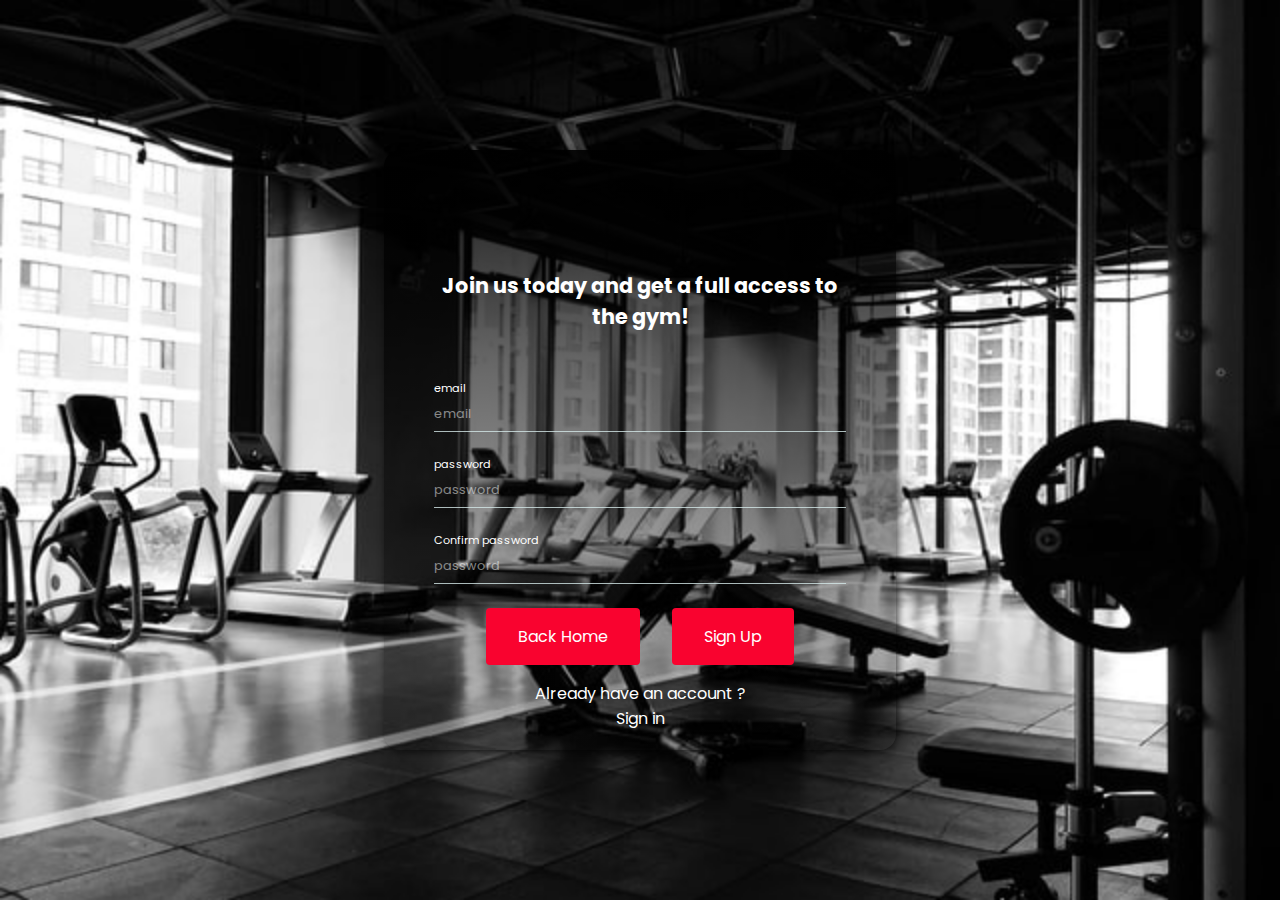
<file: signup.html>
<!DOCTYPE html>
<html lang="en">
<head>
    <meta charset="UTF-8">
    <meta http-equiv="X-UA-Compatible" content="IE=edge">
    <meta name="viewport" content="width=device-width, initial-scale=1.0">
    <link rel="stylesheet" href="styles.css">
    <link rel="stylesheet" href="https://use.fontawesome.com/releases/v5.15.4/css/all.css" integrity="sha384-DyZ88mC6Up2uqS4h/KRgHuoeGwBcD4Ng9SiP4dIRy0EXTlnuz47vAwmeGwVChigm" crossorigin="anonymous">
    <title>Lus Fitness Gyms</title>
    <link rel="shortcut icon" type="image/jpg" href="./images/logo.png"/>
    <link rel="preconnect" href="https://fonts.googleapis.com">
<link rel="preconnect" href="https://fonts.gstatic.com" crossorigin>
<link href="https://fonts.googleapis.com/css2?family=Poppins:wght@400;700&display=swap" rel="stylesheet">
</head>
<body id="form-body">
    <form action="#" class="signup__form">
        <div class="img-overlay">
        </div>
        <div class="icon"> <a href="/"><i class="fas fa-times"></i></a>  </div>
        <h1>Join us today and get a full access to the gym! </h1>
        <div class="inputs">
            <label for="email">email</label>
            <input type="email" id="signup__email" placeholder="email" />
        </div>
        <div class="inputs">
            <label for="password">password</label>
            <input type="password" id="password" placeholder="password"/>
        </div>
        <div class="inputs">
            <label for="password2">Confirm password</label>
            <input type="password" id="password2" placeholder="password"/>
        </div>
        <div class="submit__buttons">
            <button class="button marginal" type="submit" ><a href="/">Back Home</a> </button>
            <button class="button marginal" type="submit" ><a href="/">Sign Up</a> </button>
        </div>
        <p>Already have an account ?</p>
        <a href="/" class="signin__key">Sign in</a>
    </form>
<script src="app.js"></script>
</body>
</html>
</file>
<file: styles.css>
:root {
    --red: #f9032f;
    --black:#000;
    --white:#fff;
}

* {
box-sizing: border-box;
margin: 0;
padding: 0;
font-family: 'Poppins', sans-serif;
}

.navbar {
    background: var(--black);
    height: 60px;
    padding: 0.5rem calc((100vw - 1200px) /2);
    display: flex;
    justify-content: space-between;
    align-items: center;
    position: relative;
}

.navbar__menu {
    display: flex;
}

.navbar__logo {
    color: var(--white);
    text-decoration: none;
    padding-left: 1rem;
    font-size: 1.5rem;
}

.navbar__logo:hover {
    color: var(--red);
}

.navbar__link {
    color: var(--white);
    text-decoration: none;
    padding: 0rem 1rem;
}

.navbar__link:hover {
    color: var(--red);
}

@media screen and (max-width: 768px) {
    body.active {
        overflow-y: hidden;
        overflow-x: hidden;
    }
    .navbar__link {
        display: flex;
        align-items: center;
        justify-content: center;
    }

    .navbar__menu {
        display: grid;
        grid-template-columns: 1fr;
        grid-template-rows: repeat(4, 100px);
        position: absolute;
        width: 100%;
        top: -1000px;
    }
    .navbar__menu.active {
        top: 100%;
        opacity: 1;
        z-index: 99;
        height: 100vh;
        font-size: 1.5rem;
        background: var(--black);
    }

    .navbar__toggle .bar {
        width: 25px;
        height: 3px;
        margin: 5px auto;
        transition: all 0.3s ease-in-out;
        background: var(--white);
        display: block;
        cursor: pointer;
    }

    #mobile-menu {
        position: absolute;
        top: 15%;
        right: 5%;
        transform: translate(5%, 20%);
    }

    #mobile-menu.is-active .bar:nth-child(2) {
        opacity: 0;
    }
    #mobile-menu.is-active .bar:nth-child(1) {
        transform: translateY(8px) rotate(45deg);
    }
    #mobile-menu.is-active .bar:nth-child(3) {
        transform: translateY(-8px) rotate(-45deg);
    }

    
}


/* Hero Section */
.hero {
    background: linear-gradient(to right, rgba(0,0,0,0.4), rgba(0,0,0,0.1)), url('./images/gym2.jpg');
    height: 100vh;
    background-position: center;
    background-size: cover;
    padding: 0.5rem calc((100vw - 1200px) / 2);
    display: flex;
    justify-content: flex-start;
    align-items: center;
}

.hero__content {
    color: var(--white);
    padding: 3rem 1rem;
    line-height: 1;
}

.hero__content h1 {
    font-size: clamp(3rem, 8vw, 7rem);
    text-transform: uppercase;
    margin-bottom: 0.5rem;
}

.hero__content p {
    font-size: clamp(1rem, 4vw, 2.5rem);
    margin-bottom: 3rem;
}

.button {
    padding: 1rem 3rem;
    border: none;
    background: var(--red);
    color: var(--white);
    font-size: 1rem;
    cursor: pointer;
    outline: none;
    transition: 0.3s ease;
    text-decoration: none;
    border-radius: 4px;
}

.button:hover {
    background: var(--black);
}

/* Services Section */
.services {
    padding: 8rem calc((100vw - 1200px) / 2);
}

.services__container {
    display: grid;
    grid-template-columns: 1fr 1fr;
    padding: 1rem;
}

.services__img{
    width: 100%;
    height: 100%;
}

.topline {
    color: var(--red);
    text-transform: uppercase;
    font-weight: bold;
    margin-bottom: 0.5rem;
}

.services__heading {
    margin-bottom: 1rem;
    font-size: clamp(2rem, 6vw, 3rem);
}

.services__features {
    list-style: none;
}

.services__feature {
    margin-bottom: 1.5rem;
    font-style: clamp(1rem, 5vw, 1.2rem);
}

.fa-check-circle {
    margin-right: 0.5rem;
    color: var(--red);
}

@media screen and (max-width: 768px) {
    .services__container {
        grid-template-columns: 1fr;
    }    
}

/* Membership Section */
.memberships {
    background: var(--black);
    color: var(--white);
    padding: 6rem calc((100vw - 1100px) / 2);
    text-align: center;
}

.memberships h1 {
    margin-bottom: 1rem;
    font-size: clamp(2rem, 5vw, 3rem);
    padding: 0 1rem;
}

.membership__desc {
    margin-bottom: 3rem;
    font-size: clamp(1rem, 3vw, 1.5rem);
    padding: 1rem;
}

.membership__wrapper {
    display: flex;
    justify-content: space-between;
    align-items: flex-start;
    padding: 1rem;
}

.membership__card {
    padding: 2rem;
    min-height: 450px;
    width: 325px;
    background: var(--white);
    color: var(--black);
    display: flex;
    flex-direction: column;
    justify-content: space-between;
}

.membership__perks {
    min-height: 150px;
}

.membership__card p {
    margin-bottom: 1rem;
}

.card-icon {
    font-size: 3rem;
    margin-bottom: 2rem;
    color: var(--red);
}

.membership__card h3 {
    font-size: clamp(1rem, 5vw, 2rem);
    margin-bottom: 2rem;
}

@media screen and (max-width: 1100px) {
    .membership__wrapper {
        flex-direction: column;
        align-items: center;
    }

    .membership__card {
        width: 90%;
        margin-bottom: 2rem;
    }
}

/* Team Section */
.team {
    padding: 8rem calc((100vw - 1100px) / 2);
}

.team__wrapper {
    display: grid;
    grid-template-columns: 1fr 1fr;
    grid-template-rows: repeat(auto, 350px);
}

.team__text {
    padding: 1rem;    
}

.team__card {
    margin: 1rem;
    border-radius: 10px;
    position: relative;
}

.team__text h1 {
    margin-bottom: 1rem;
    font-size: 3rem;
}

.team__desc {
    font-size: clamp(1rem, 3vw, 1.3rem);
    line-height: 1.4;
}

.team__card p {
    position: absolute;
    bottom: 30px;
    color: var(--white);
    left: 25px;
    font-size: 3rem;
}

.team__img {
    width: 100%;
    height: 100%;
    border-radius: 10px;
    object-fit: cover;
}

.team__text.bar:nth-child(1) {
    grid-row: 1 / 3 ;
    grid-column: 2 / 3 ;
}

.team__text:nth-child(2) {
    grid-row: 5 / 6;
    grid-column: 1 / 2;
}

.team__card:nth-child(3) {
    grid-row: 1 / 3;
    grid-column: 1 / 2;
}

.team__card:nth-child(4) {
    grid-row: 2 / 4 ;
    grid-column: 2 / 3 ;
}
.team__card:nth-child(5) {
    grid-row: 3 / 5 ;
    grid-column: 1 / 2;
}
.team__card:nth-child(6) {
    grid-row: 4 / 6;
    grid-column: 2 / 3;
}

@media screen and (max-width:768px) {
.team__wrapper {
    grid-template-columns: 1fr;
    grid-template-rows: auto;
}

.team__text.bar:nth-child(1) {
    grid-row: 1 / 2 ;
    grid-column: 1 / 2 ;
}

.team__text:nth-child(2) {
    grid-row: 10 / 11 ;
    grid-column: 1 / 2;
}

.team__card:nth-child(3) {
    grid-row: 2 / 4 ;
    grid-column: 1 / 2;
}

.team__card:nth-child(4) {
    grid-row: 4 / 6 ;
    grid-column: 1 / 2;
}
.team__card:nth-child(5) {
    grid-row: 6 / 8 ;
    grid-column: 1 / 2;
}
.team__card:nth-child(6) {
    grid-row: 8 / 10 ;
    grid-column: 1 / 2;
}

}
/* Email Section */
.email {
    background: linear-gradient(180deg, rgba(0,0,0,0.6) 0%, rgba(0,0,0,0.6) 35%, rgba(0,0,0,0.1) 100%), url('./images/gym3.jpg') no-repeat center;
    background-size: cover;
    height: 450px;
    padding: 5rem calc((100vw - 1300px) / 2);
    color: var(--white);
    display: flex;
    align-items: center;
    justify-content: center;
}

.email__content {
    display: flex;
    flex-direction: column;
    align-items: center;
    justify-content: center;
}

.email__content h1 {
    text-align: center;
    margin-bottom: 1rem;
    font-size: clamp(1rem, 5vw, 3rem);
    padding: 0 1rem;
}

.email__content p {
    text-align: center;
    margin-bottom: 2rem;
    font-size: clamp(1rem, 2.5vw, 1.5rem);
    padding: 0 1rem;
}

form {
    z-index: 10;
}

.form__wrap input {
    padding: 1rem 1.5rem;
    outline: none;
    width: 350px;
    height: 50px;
    border: none;
    margin-right: 1rem;
    border-radius: 4px;
}

@media screen and (max-width:768px) {
    .form__wrap {
        display: flex;
        flex-direction: column;
        padding: 0 1rem;
    }
    .form__wrap input { 
        margin-bottom: 1rem;
        width: 100%;
        margin-right: 0;
    }
    button {
        width: 100%;
        min-width: 350px;
    }
}

@media screen and (max-width: 400px) {
    button {
        width: 100%;
        min-width: 250px;
    }
}

.footer {
    padding: 5rem calc((100vw - 1100px) / 2);
    display: grid;
    grid-template-columns: repeat(2, 1fr);
    color: var(--white);
    background: var(--black);
}

.footer__desc {
    padding: 0 2rem;
}

.footer__desc h1 {
    margin-bottom: 2rem;
    color: var(--red);
    font-size: 1.5rem;
}

.footer desc p {
    margin-bottom: 1rem;
}

#phone {
    font-weight: bold;
    font-size: 1.2rem;
}

.footer__wrapper {
    display: grid;
    grid-template-columns: repeat(2, 1fr);
}

.footer__links {
    display: flex;
    flex-direction: column;
    align-items: flex-start;
    padding: 1rem 2rem;
}

.footer__title {
    font-size: 14px;
    margin-bottom: 16px;
}

.footer__link {
    text-decoration: none;
    color: rgb(242, 242, 242);
    font-size: 14px;
    margin-bottom: 0.5rem;
}
.footer__link:hover {
    color: var(--red);
}

@media screen and (max-width: 820px) {
    .footer__wrapper {
        grid-template-columns: 1fr;
    }    
}
@media screen and (max-width: 400px) {
    .footer__desc {
        padding: 1rem;
    }    

    .footer__links {
        padding: 1rem;
    }
}

/* Signup Section */
#form-body {
    background: url('./images/gym3.jpg') no-repeat;
    background-size: cover;
    object-fit: cover;
    color: var(--white);
}

.signup__form {
 background: linear-gradient(180deg, rgba(0, 0, 0, 0.918) 0%, rgba(0,0,0,0.6) 35%, rgba(0, 0, 0, 0.178) 100%);
 width: 40%;
 height: 600px;
 position: absolute;
 top: 50%;
 left: 50%;
 transform: translate(-50%, -50%);
 text-align: center;
 border-radius: 16px;
 padding: 120px 50px;
 box-shadow: 2px 2px 8px #000000ab;
}

.img-overlay::before {

}

.icon {
    position: absolute;
    top: 20px;
    right: 20px;
    color: rgba(255, 255, 255, 0.5);
    cursor: pointer;
}

.signup__form h1 {
    font-size: 1.3rem;
    text-align: center;
    margin-bottom: 3rem;
}

.inputs {
    display: flex;
    flex-direction: column;
    justify-content: center;
    align-items: flex-start;
    color: var(--white);
    margin-bottom: 1.5rem;
    font-size: 0.7rem;
    border-bottom: 1px solid rgba(211, 231, 231, 0.8);
}

.inputs:hover {
    border-bottom: 3px solid #fff;
    transition: 0.2s ease-in-out;
}

.submit__buttons {
    display: flex;
    justify-content: center;
    align-items: center;
}

.button.marginal {
    padding: 1rem 2rem;
    margin: 0 1rem 1rem;
}

a.signin__key, a {
    cursor: pointer;
    text-decoration: none;
    color: var(--white);
}

a.signin__key:hover {
    border-bottom: 1px solid #fff;
}

#signup__email, 
#signup__email::placeholder {
    width: 100%;
    border: none;
    background: none;
    outline: none;
    color: rgba(255,255,255,0.5);
    margin-top: 0.5rem;
    font-size: 0.8rem;
    padding-bottom: 0.5rem;
}
#password, 
#password::placeholder {
    width: 100%;
    border: none;
    background: none;
    outline: none;
    color: rgba(255,255,255,0.5);
    margin-top: 0.5rem;
    font-size: 0.8rem;
    padding-bottom: 0.5rem;
}
#password2, 
#password2::placeholder {
    width: 100%;
    border: none;
    background: none;
    outline: none;
    color: rgba(255,255,255,0.5);
    margin-top: 0.5rem;
    font-size: 0.8rem;
    padding-bottom: 0.5rem;
}

@media screen and (max-width: 768px) {

    #form-body {
        background: url(./images/gym4.jpg);
        object-fit: contain;
    }

    .signup__form {
        width: 89%;
        height: 70%;
        padding: 200px 50px 100px;
    }

    .submit__buttons {
        flex-direction: column;
    }

    .button.marginal {
        width: 40%;
        padding: 8px;
        margin-bottom: 28px;
    }
    
}

@media screen and (max-width: 600px) {

    .signup__form {
        width: 90%;
        height: 90%;
        padding: 50px 20px 10px;
    }
}
</file>
